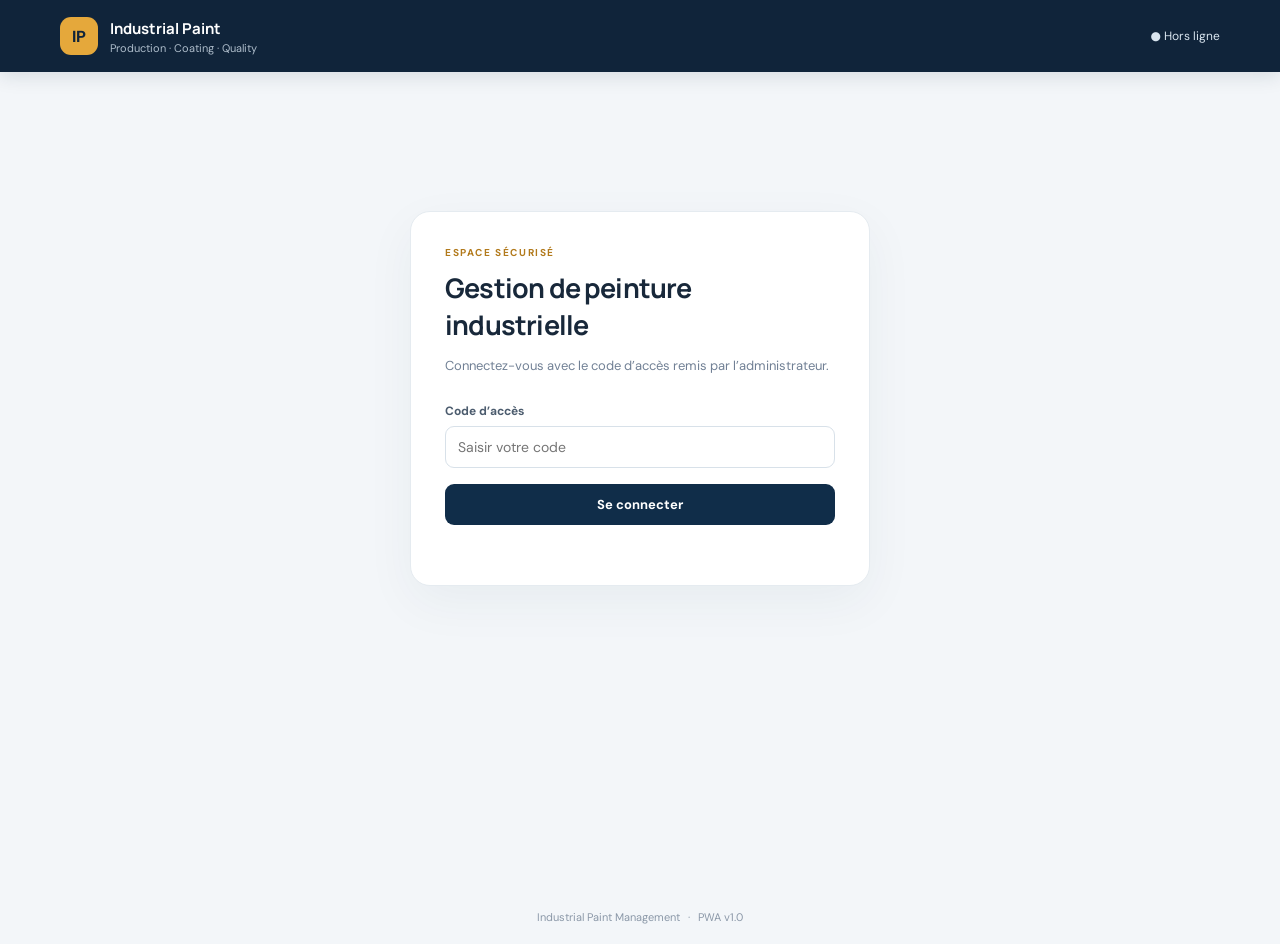
<file: index.html>
<!doctype html>
<html lang="fr">
<head>
  <meta charset="utf-8"><meta name="viewport" content="width=device-width, initial-scale=1, viewport-fit=cover">
  <meta name="theme-color" content="#10243a"><meta name="description" content="Gestion industrielle de peinture et suivi de production">
  <link rel="manifest" href="./manifest.webmanifest"><link rel="icon" href="./icons/icon.svg">
  <link rel="stylesheet" href="./styles.css"><title>Industrial Paint Management</title>
</head>
<body>
  <header class="topbar"><div class="brand"><div class="brandmark">IP</div><div><strong>Industrial Paint</strong><small>Production · Coating · Quality</small></div></div><div id="connection" class="connection">● Hors ligne</div></header>
  <main>
    <section id="loginView" class="login-wrap">
      <div class="login-card">
        <div class="eyebrow">ESPACE SÉCURISÉ</div><h1>Gestion de peinture industrielle</h1>
        <p class="muted">Connectez-vous avec le code d’accès remis par l’administrateur.</p>
        <label for="accessCode">Code d’accès</label><input id="accessCode" type="password" autocomplete="one-time-code" placeholder="Saisir votre code" maxlength="64">
        <button id="loginBtn" class="primary full">Se connecter</button><p id="loginError" class="error" role="alert"></p>
      </div>
    </section>
    <section id="appView" hidden>
      <div class="welcome"><div><div class="eyebrow">TABLEAU DE BORD</div><h1 id="welcomeName">Bienvenue</h1><p id="roleLabel" class="role-label" aria-live="polite" hidden></p></div><button id="logoutBtn" class="ghost">Déconnexion</button></div>
      <nav class="tabs" aria-label="Navigation">
        <button class="tab active" data-tab="production">Production</button><button class="tab" data-tab="records">Historique</button><button class="tab" data-tab="chemicals">Matières chimiques</button>
      </nav>
      <section id="productionPanel" class="panel">
        <div class="section-head"><div><div class="eyebrow">NOUVEL ENREGISTREMENT</div><h2>Calcul de production</h2></div><span class="pill">Calcul par couche</span></div>
        <form id="productionForm">
          <div class="form-grid">
            <div><label for="system">Système</label><select id="system"><option>PCM</option><option>PRINTING</option><option>VCM</option></select></div>
            <div><label for="coilType">Type de pièce / bobine</label><select id="coilType"></select></div>
            <div><label for="coilOrigin">Origine de bobine</label><select id="coilOrigin"><option value="CHINA">Bobine China</option><option value="KOREA">Bobine Korea</option><option value="TURKU">Bobine Turku</option><option value="ALGERIE">Bobine Algérie</option></select></div>
            <div><label for="recordDate">Date</label><input id="recordDate" type="date" required></div>
            
            <div><label for="thickness">Épaisseur (mm)</label><input id="thickness" type="number" min="0.01" step="0.001" value="0.45" readonly required></div>
            <div><label for="length">Longueur (m)</label><input id="length" type="number" min="0.01" step="0.01" placeholder="Ex. 1200" required></div>
          </div>
          <div class="weight-strip"><div><small>Largeur</small><strong id="widthDisplay">— mm</strong></div><div><small>Poids théorique avant peinture</small><strong id="baseWeight">— kg</strong></div><div><small>Poids total après peinture</small><strong id="productionWeight">— kg</strong></div></div>
          <div class="form-grid compact">
            <div><label for="preWeight">PRE ajouté (kg)</label><input id="preWeight" type="number" min="0" step="0.001" value="0"></div>
            <div><label for="afterWeight">Poids mesuré après peinture (kg)</label><input id="afterWeight" type="number" step="0.001" readonly aria-readonly="true"></div>
            <div><label for="protectionStatus">Calcul de protection — État</label><select id="protectionStatus"><option value="CONFORME">Conforme</option><option value="NON_CONFORME">Non conforme</option></select></div>
            <div><label for="processWaste">Déchet process (kg)</label><input id="processWaste" type="number" min="0" step="0.001" value="0"></div>
            <div><label for="prelaqueQty">Prélaqué (kg)</label><input id="prelaqueQty" type="number" min="0" step="0.001" value="0"></div>
            <div><label for="rawMaterialQty">Matière première (kg)</label><input id="rawMaterialQty" type="number" min="0" step="0.001" value="0"></div>
          </div>
          <div class="section-head layer-head"><div><div class="eyebrow">CONSOMMATION</div><h2>Coefficients indépendants</h2></div><small class="muted">kg consommés / poids de production</small></div>
          <div id="layers" class="layer-grid"></div>
          <div class="chemical-section film-section"><h3>Consommation PE-Film</h3><p class="muted">Choisissez manuellement le type de film. La largeur proposée dépend du système et du type de pièce ; la longueur consommée est saisie en mètres.</p><div class="form-grid">
            <div><label for="peFilmType">Type de PE-Film</label><select id="peFilmType"><option value="">Choisir un PE-Film</option></select></div>
            <div><label for="peFilmWidth">Largeur PE-Film (mm)</label><input id="peFilmWidth" type="number" min="0" step="0.1" placeholder="Largeur" readonly></div>
            <div><label for="peFilmLength">Longueur consommée (m)</label><input id="peFilmLength" type="number" min="0" step="0.01" value="0"></div>
          </div><div class="form-grid" id="vcmFilmBlock" hidden>
            <div><label for="vcmFilmType">Type de VCM-Film</label><select id="vcmFilmType"><option value="">Choisir un VCM-Film</option></select></div>
            <div><label for="vcmFilmWidth">Largeur VCM-Film (mm)</label><input id="vcmFilmWidth" type="number" min="0" step="0.1" readonly></div>
            <div><label for="vcmFilmLength">Longueur consommée VCM (m)</label><input id="vcmFilmLength" type="number" min="0" step="0.01" value="0"></div>
          </div></div>
          <div class="result-bar"><div><small>Statut du calcul</small><strong id="calcStatus">Complétez les dimensions</strong></div><button class="primary" id="saveBtn" type="submit">Enregistrer dans le cloud</button></div>
          <p id="saveMessage" class="muted" role="status"></p>
        </form>
      <section id="adminPanel" class="panel" hidden>
        <div class="section-head"><div><div class="eyebrow">GESTION AVANCÉE</div><h2>Gestion avancée — accès ADMIN</h2></div><span class="pill">ADMIN</span></div>
        <form id="createCodeForm" class="admin-form">
          <div><label for="newName">Nom du compte</label><input id="newName" required placeholder="Nom et prénom"></div>
          <div><label for="newRole">Rôle</label><select id="newRole"><option value="ADMIN">ADMIN — administrateur</option></select></div>
          <button class="primary" type="submit">Créer un code d’accès</button>
        </form>
        <div id="newCodeResult" class="code-result" hidden></div>
        <p class="muted">Le code est affiché une seule fois. Transmettez-le directement à son titulaire.</p>
        <div class="chemical-section"><h3>Codes et comptes enregistrés</h3><div id="usersList" class="table-wrap">Chargement…</div></div>
<div class="chemical-section"><h3>Gestion des matières chimiques</h3></div>
        <div id="chemicalProductAdmin" class="chemical-section">
          <h3>Ajouter une nouvelle matière</h3>
          <form id="chemicalProductForm" class="form-grid">
            <div><label for="chemicalProductName">Nom de la matière *</label><input id="chemicalProductName" required maxlength="160" placeholder="Nom du produit"></div>
            <div><label for="chemicalProductUnit">Unité *</label><select id="chemicalProductUnit" required><option value="kg">kg</option><option value="L">L</option><option value="g">g</option><option value="unit">Unité</option></select></div>
            <div><label for="chemicalMinimumStock">Seuil d’alerte fixe (kg)</label><input id="chemicalMinimumStock" type="number" min="0" step="0.001" value="50" readonly required></div>
            <div class="chemical-form-action"><button class="primary" type="submit">Ajouter la matière</button></div>
          </form>
        </div>
<div id="chemicalNonconformingAdmin" class="chemical-section alert-section">
          <h3>Produits chimiques périmés / Non conformes</h3>
          <p class="muted">Registre séparé des matières expirées ou interdites d’utilisation. Ces quantités ne sont pas ajoutées au stock disponible.</p>
          <form id="chemicalNonconformingForm" class="form-grid">
            <div><label for="nonconformingName">Nom de la matière chimique *</label><input id="nonconformingName" required maxlength="160" placeholder="Nom du produit"></div>
            <div><label for="nonconformingCode">Code / Référence</label><input id="nonconformingCode" maxlength="80" placeholder="Facultatif"></div>
            <div><label for="nonconformingQty">Quantité concernée</label><input id="nonconformingQty" type="number" min="0" step="0.001" value="0"></div>
            <div><label for="nonconformingUnit">Unité</label><select id="nonconformingUnit"><option value="kg">kg</option><option value="L">L</option><option value="g">g</option><option value="unit">Unité</option></select></div>
            <div><label for="nonconformingExpiry">Date d’expiration</label><input id="nonconformingExpiry" type="date"></div>
            <div><label for="nonconformingDate">Date de déclaration *</label><input id="nonconformingDate" type="date" required></div>
            <div><label class="checkbox-label" for="nonconformingWaste"><input id="nonconformingWaste" type="checkbox"> Déclarer cette matière comme déchet (Déchet)</label><small class="muted">Cochez si la matière est destinée à la filière déchets.</small></div>
            <div class="span-2"><label for="nonconformingNote">Observation</label><input id="nonconformingNote" maxlength="500" value="Non conforme" required></div>
            <div class="chemical-form-action"><button class="primary" type="submit">Ajouter au registre Non conforme</button></div>
          </form>
          <div class="table-wrap"><table><thead><tr><th>Date déclaration</th><th>Matière</th><th>Code</th><th>Quantité</th><th>Expiration</th><th>État</th><th>Destination</th><th>Observation</th><th>Action</th></tr></thead><tbody id="chemicalNonconformingBody"><tr><td colspan="9">Chargement…</td></tr></tbody></table></div>
        </div>
<div class="chemical-section"><h3>Stock total par matière</h3><div class="table-wrap"><table><thead><tr><th>Code</th><th>Matière</th><th>Unité</th><th>Stock actuel</th><th>Seuil</th><th>État</th><th>Action</th></tr></thead><tbody id="chemicalProductsBody"><tr><td colspan="7">Chargement…</td></tr></tbody></table></div></div>
<div class="chemical-section"><div class="section-head"><h3>Consommation annuelle par matière</h3><div class="form-inline"><label for="annualConsumptionYear">Année</label><select id="annualConsumptionYear"></select></div></div><p class="muted">Total calculé automatiquement à partir de toutes les sorties (OUT) : consommation de production, diluant et consommation manuelle par baril.</p><div class="table-wrap"><table><thead><tr><th>Matière</th><th>Unité</th><th>Quantité consommée pendant l’année</th></tr></thead><tbody id="chemicalAnnualConsumptionBody"><tr><td colspan="3">Chargement…</td></tr></tbody></table></div></div>

        <section id="paintBarrelManagementSection" class="chemical-section">
          <h3>Gestion des barils de peinture</h3>
          <form id="paintBarrelForm" class="form-grid">
            <div><label for="paintBarrelProduct">Type de peinture *</label><select id="paintBarrelProduct" required><option value="">Choisir une peinture</option></select></div>
            <div><label for="paintBarrelNumber">N° du baril *</label><input id="paintBarrelNumber" required maxlength="80"></div>
            <div><label for="paintBarrelLot">N° de lot *</label><input id="paintBarrelLot" required maxlength="100"></div>
            <div><label for="paintBarrelGross">Poids brut (kg) *</label><input id="paintBarrelGross" type="number" min="0.001" step="0.001" required></div>
            <div><label for="paintBarrelTare">Tare (kg) *</label><input id="paintBarrelTare" type="number" min="0" step="0.001" value="0" required></div>
            <div><label for="paintBarrelNet">Poids net (kg)</label><input id="paintBarrelNet" type="number" readonly value="0"></div>
            <div class="form-actions"><button class="primary" type="submit">Ajouter le baril</button></div>
          </form>
          <div class="table-wrap"><table><thead><tr><th>Peinture</th><th>Système / Couche</th><th>Baril</th><th>Lot</th><th>Poids net</th><th>Consommé</th><th>Restant</th><th>Action</th></tr></thead><tbody id="paintBarrelManagementBody"><tr><td colspan="8">Chargement…</td></tr></tbody></table></div>
          <p class="muted">Les poids brut/tare d’un baril ayant un historique de consommation ne peuvent pas être modifiés. Un baril ayant un historique ne peut pas être supprimé.</p>
        </section>
        <div class="chemical-section daily-consumption-section">
          <h3>Consommation journalière — saisie manuelle ADMIN</h3>
          <p class="muted">Pour chaque couche, choisissez la peinture déjà enregistrée dans Matières chimiques et saisissez la quantité consommée. Le stock de cette peinture est déduit automatiquement. Le coefficient est calculé : consommation (kg) ÷ poids de production (kg). Le Diluant est également déduit du stock chimique.</p>
          <form id="dailyPaintForm">
            <div class="form-grid">
              <div><label for="dailyDate">Date *</label><input id="dailyDate" type="date" required></div>
              <div><label for="dailySystem">Système *</label><select id="dailySystem"><option value="PCM">PCM</option><option value="PRINTING">PRINTING</option><option value="VCM">VCM</option></select></div>
              <div><label for="dailyProductionWeight">Poids de production du jour (kg) *</label><input id="dailyProductionWeight" type="number" min="0.001" step="0.001" required placeholder="Ex. 12500"></div>
            </div>
            <div class="daily-layer-grid" id="dailyPaintLayers"></div>
            <div class="form-grid daily-diluant-row">
              <div><label for="dailyDiluantProduct">Diluant — matière chimique</label><select id="dailyDiluantProduct"><option value="">Choisir la matière Diluant</option></select></div>
              <div><label for="dailyDiluantChemist">Consommation Diluant — Chimiste (kg)</label><input id="dailyDiluantChemist" type="number" min="0" step="0.001" value="0"></div>
              <div><label for="dailyDiluantRollers">Nettoyage des rouleaux (kg)</label><input id="dailyDiluantRollers" type="number" min="0" step="0.001" value="0"></div>
              <div><label for="dailyDiluantPumps">Nettoyage des pompes (kg)</label><input id="dailyDiluantPumps" type="number" min="0" step="0.001" value="0"></div>
              <div><label for="dailyDiluantTotal">Consommation totale Diluant (kg)</label><input id="dailyDiluantTotal" type="number" readonly value="0"></div>
              <div><label for="dailyNotes">Remarques</label><input id="dailyNotes" maxlength="500" placeholder="Facultatif"></div>
            </div>
            <div class="daily-form-footer"><span id="dailyCoefficientSummary" class="muted">Les coefficients apparaîtront après la saisie.</span><div><button class="ghost" id="cancelDailyEdit" type="button" hidden>Annuler la modification</button> <button class="primary" type="submit">Enregistrer la consommation du jour</button></div></div>
          </form>
          <div id="dailyPaintHistorySection" class="chemical-section"><div class="section-head"><h3>Historique des consommations journalières</h3><div class="daily-filter"><label for="dailyHistoryDate">Filtrer par date</label><input id="dailyHistoryDate" type="date"><button id="printDailyPaintHistory" type="button" class="ghost">Imprimer</button></div></div>
            <div class="table-wrap"><table><thead><tr><th>Date</th><th>Système</th><th>Poids après peinture</th><th>Détail couches / coefficient</th><th>Diluant</th><th>Actions</th></tr></thead><tbody id="dailyPaintHistoryBody"><tr><td colspan="6">Chargement…</td></tr></tbody></table></div>
          </div>
        </div>
        <section id="chemicalConsumptionHistorySection" class="chemical-section">
          <div class="section-head">
            <div><h3>Historique de consommation des matières chimiques</h3><p class="muted">Sorties de stock (production, consommation journalière et consommation manuelle). Les mouvements corrigés restent visibles et conservés dans l’audit.</p></div>
            <button id="printChemicalConsumptionHistory" type="button" class="ghost">Imprimer</button>
          </div>
          <div class="table-wrap"><table><thead><tr><th>Date</th><th>Matière chimique</th><th>Quantité</th><th>Unité</th><th>Origine / Baril</th><th>Action</th></tr></thead><tbody id="chemicalConsumptionHistoryBody"><tr><td colspan="6">Chargement…</td></tr></tbody></table></div>
        </section>

      </section>
      </section>

      <section id="recordsPanel" class="panel" hidden>
        <div class="section-head"><div><div class="eyebrow">DONNÉES PARTAGÉES</div><h2>Historique de production</h2></div><button id="refreshBtn" class="ghost">Actualiser</button></div>
        <div class="table-wrap"><table><thead><tr><th>Date</th><th>Système</th><th>Bobine</th><th>Poids après peinture</th><th>Actions</th></tr></thead><tbody id="recordsBody"><tr><td colspan="5">Aucune donnée chargée.</td></tr></tbody></table></div>
      </section>

      <section id="chemicalsPanel" class="panel" hidden>
        <div class="section-head"><div><div class="eyebrow">STOCK CHIMIQUE</div><h2>Gestion des matières chimiques</h2></div><button id="chemicalRefreshBtn" class="ghost" type="button">Actualiser</button></div>
        <div class="chemical-summary"><div><small>Matières enregistrées</small><strong id="chemicalProductCount">0</strong></div><div><small>Alertes ≤ 50 kg</small><strong id="chemicalLowCount">0</strong></div></div>
        <div class="chemical-section alert-section nonconforming-notifications"><h3>⚠ Alertes — Matières chimiques non conformes</h3><p class="muted">Avis visibles : matière déclarée non conforme, quantité concernée, date de déclaration et destination déchet.</p><div class="table-wrap"><table><thead><tr><th>Date de déclaration</th><th>Matière chimique</th><th>Quantité non conforme</th><th>État</th><th>Destination</th></tr></thead><tbody id="chemicalNonconformingAlertsBody"><tr><td colspan="5">Chargement…</td></tr></tbody></table></div></div>
        <div class="chemical-section alert-section"><h3>Alertes de stock faible — 50 kg ou moins</h3><div class="table-wrap"><table><thead><tr><th>Code</th><th>Matière</th><th>Stock restant</th><th>Seuil</th></tr></thead><tbody id="chemicalAlertsBody"><tr><td colspan="4">Chargement…</td></tr></tbody></table></div></div>
        
        
        <div class="chemical-section">
          <h3>Enregistrer un nouveau baril</h3>
          <form id="chemicalBarrelForm" class="form-grid">
            <div><label for="barrelProduct">Matière chimique *</label><select id="barrelProduct" required></select></div>
            <div><label for="barrelGross">Poids brut (kg) *</label><input id="barrelGross" type="number" min="0.001" step="0.001" required></div>
            <div><label for="barrelTare">Poids à vide (kg) *</label><input id="barrelTare" type="number" min="0" step="0.001" required></div>
            <div class="chemical-form-action"><button class="primary" type="submit">Enregistrer le baril</button></div>
          </form><p class="muted">Le poids net est calculé automatiquement et ajouté une seule fois au stock.</p>
        </div>
        <div class="chemical-section">
          <h3>Consommation manuelle</h3>
          <form id="chemicalOutForm" class="form-grid">
            <div><label for="outBarrel">Baril *</label><select id="outBarrel" required></select></div>
            <div><label for="outQuantity">Quantité consommée (kg) *</label><input id="outQuantity" type="number" min="0.001" step="0.001" required></div>
            <div><label for="outDate">Date *</label><input id="outDate" type="date" required></div>
            <div class="span-2"><label for="outNotes">Note de consommation</label><select id="outNotes" required><option value="" disabled selected>Choisir le niveau de consommation</option><option value="Consommation élevée">Consommation élevée</option><option value="Consommation faible">Consommation faible</option><option value="Consommation satisfaisante">Consommation satisfaisante</option></select></div>
            <div class="chemical-form-action"><button class="primary" type="submit">Enregistrer la consommation</button></div>
          </form>
        </div>
        <div class="chemical-section">
          <h3>Inventaire physique par baril</h3>
          <form id="chemicalCountForm" class="form-grid">
            <div><label for="countBarrel">Baril *</label><select id="countBarrel" required></select></div>
            <div><label for="countQuantity">Quantité réellement constatée (kg) *</label><input id="countQuantity" type="number" min="0" step="0.001" required></div>
            <div><label for="countMaterialStatus">État de la matière restante *</label><select id="countMaterialStatus" required><option value="A_VERIFIER">À vérifier</option><option value="CONFORME">Conforme — Utilisable</option><option value="NON_CONFORME">Non conforme — Non utilisable</option></select></div>
            <div class="chemical-form-action"><button class="primary" type="submit">Valider l’inventaire</button></div>
          </form><p class="muted">L’inventaire annuel enregistre la quantité réellement restante et sa conformité d’utilisation. Les matières non conformes sont exclues du stock disponible.</p>
        </div>
        <div class="chemical-section"><h3>Historique des barils et quantités restantes</h3><div class="table-wrap"><table><thead><tr><th>Date</th><th>Opération</th><th>Date d’ajout du baril</th><th>Matière chimique</th><th>Quantité restante</th><th>État de la matière</th></tr></thead><tbody id="chemicalInventoryHistoryBody"><tr><td colspan="6">Chargement…</td></tr></tbody></table></div></div>
        <div class="chemical-section"><h3>Historique des inventaires physiques</h3><div class="table-wrap"><table><thead><tr><th>Date inventaire</th><th>Date d’ajout du baril</th><th>Matière chimique</th><th>Quantité constatée</th><th>État de la matière</th></tr></thead><tbody id="chemicalPhysicalInventoryHistoryBody"><tr><td colspan="5">Chargement…</td></tr></tbody></table></div></div>
        
        <div class="chemical-section"><h3>État actuel des barils</h3><div class="table-wrap"><table><thead><tr><th>Date d’ajout</th><th>Matière chimique</th><th>Poids initial</th><th>Consommé</th><th>Restant</th><th>État de la matière</th></tr></thead><tbody id="chemicalBarrelsBody"><tr><td colspan="6">Chargement…</td></tr></tbody></table></div></div>
        
      </section>

    </section>
  </main>
  <footer>Industrial Paint Management <span>·</span> PWA v1.0</footer>
  <div id="toast" class="toast" aria-live="polite"></div>
  <script>
    window.addEventListener("error", function () {
      const box = document.getElementById("loginError");
      if (box) box.textContent = "Erreur de chargement de l’application. Actualisez la page et réessayez.";
    });
    window.addEventListener("unhandledrejection", function () {
      const box = document.getElementById("loginError");
      if (box) box.textContent = "Erreur d’initialisation. Vérifiez votre connexion puis réessayez.";
    });
  </script>
  <script type="module" src="./app.js"></script>
</body></html>
</file>
<file: styles.css>
@import url('https://fonts.googleapis.com/css2?family=DM+Sans:wght@400;500;600;700&family=Manrope:wght@600;700;800&display=swap');
:root{font-family:'DM Sans',system-ui,sans-serif;color:#18283a;background:#f3f6f9;font-synthesis:none}*{box-sizing:border-box}body{margin:0;min-height:100vh}.topbar{height:72px;background:#10243a;color:#fff;display:flex;align-items:center;justify-content:space-between;padding:0 max(22px,calc((100vw - 1160px)/2));box-shadow:0 4px 18px #10243a20}.brand{display:flex;gap:12px;align-items:center}.brandmark{width:38px;height:38px;border-radius:11px;background:#e5a83b;color:#10243a;font-weight:800;display:grid;place-items:center}.brand strong{display:block;font-family:Manrope;font-size:15px}.brand small{display:block;color:#aebdcb;font-size:11px;margin-top:2px}.connection{font-size:12px;color:#d9e5ef}main{max-width:1160px;margin:34px auto;padding:0 22px;min-height:calc(100vh - 150px)}h1,h2{font-family:Manrope;margin:4px 0 8px;letter-spacing:-.03em}h1{font-size:clamp(25px,4vw,34px)}h2{font-size:22px}.muted{color:#718095;font-size:13px}.eyebrow{font-size:10px;font-weight:700;letter-spacing:.16em;color:#b27a1c}.login-wrap{min-height:65vh;display:grid;place-items:center}.login-card{width:min(100%,460px);background:white;border:1px solid #e5ebf0;border-radius:20px;padding:34px;box-shadow:0 16px 50px #1b38500d}.login-card h1{font-size:27px;margin-top:10px}.login-card>p{line-height:1.6;margin-bottom:26px}.welcome{display:flex;align-items:center;justify-content:space-between;margin:12px 0 26px}.tabs{display:flex;gap:8px;border-bottom:1px solid #dce4eb;margin-bottom:22px}.tab{background:none;border:0;padding:12px 18px;color:#708095;font-weight:700;border-bottom:3px solid transparent;cursor:pointer}.tab.active{color:#10243a;border-color:#e5a83b}.panel{background:#fff;border:1px solid #e3eaf0;border-radius:18px;padding:26px;box-shadow:0 8px 28px #10243a08}.section-head{display:flex;align-items:center;justify-content:space-between;margin-bottom:22px}.pill{background:#edf3f7;border-radius:30px;padding:7px 12px;font-size:11px;font-weight:700;color:#496076}label{display:block;font-size:12px;font-weight:700;color:#4c5c6e;margin:0 0 7px}input,select{width:100%;border:1px solid #d8e1e9;border-radius:9px;padding:11px 12px;background:#fff;color:#1c2d40;font:inherit;font-size:14px;min-height:42px;outline:none}input:focus,select:focus{border-color:#d29a36;box-shadow:0 0 0 3px #d29a361a}.form-grid{display:grid;grid-template-columns:repeat(3,minmax(0,1fr));gap:16px;margin-bottom:18px}.form-grid.compact{grid-template-columns:repeat(3,minmax(0,1fr));margin-top:16px}.span-2{grid-column:span 2}.weight-strip{display:grid;grid-template-columns:repeat(3,1fr);background:#f5f8fa;border:1px solid #e8eef2;border-radius:12px;padding:15px;gap:12px}.weight-strip small,.result-bar small{display:block;color:#718095;font-size:11px;margin-bottom:6px}.weight-strip strong{font-family:Manrope;font-size:18px}.layer-head{margin:28px 0 14px}.layer-head h2{font-size:19px}.layer-grid{display:grid;grid-template-columns:repeat(4,1fr);gap:12px}.layer-card{background:#f8fafb;border:1px solid #e5ebf0;border-radius:12px;padding:14px}.layer-card h3{font-size:13px;margin:0 0 10px}.layer-card .coefficient{font-size:12px;color:#64758a;margin-top:9px;min-height:18px}.result-bar{display:flex;justify-content:space-between;align-items:center;margin-top:22px;padding-top:18px;border-top:1px solid #e8edf1}.result-bar strong{font-size:13px}.primary,.ghost{border:0;border-radius:9px;padding:12px 17px;font:inherit;font-size:13px;font-weight:700;cursor:pointer}.primary{background:#102d49;color:white}.primary:hover{background:#1c4265}.primary:disabled{opacity:.55;cursor:wait}.ghost{background:#eaf0f4;color:#294057}.full{width:100%;margin-top:16px}.error{color:#b42318;font-size:12px}.admin-form{display:grid;grid-template-columns:1fr 1fr auto;gap:14px;align-items:end}.code-result{margin-top:18px;padding:18px;border:1px dashed #d19a37;background:#fffaf0;border-radius:12px}.code-result code{display:block;font-size:22px;letter-spacing:.1em;font-weight:800;margin:8px 0 12px;word-break:break-all}.table-wrap{overflow:auto}table{width:100%;border-collapse:collapse;font-size:12px}th,td{text-align:left;padding:13px 12px;border-bottom:1px solid #edf1f4;white-space:nowrap}th{color:#68788a;font-size:10px;text-transform:uppercase;letter-spacing:.08em}.danger{color:#b42318;background:#fff0ef;border:0;border-radius:7px;padding:7px 10px;cursor:pointer}footer{text-align:center;color:#8b98a8;font-size:11px;padding:20px}footer span{padding:0 5px}.toast{position:fixed;bottom:22px;left:50%;transform:translate(-50%,20px);opacity:0;background:#10243a;color:white;padding:12px 18px;border-radius:10px;font-size:13px;transition:.2s;pointer-events:none}.toast.show{opacity:1;transform:translate(-50%,0)}[hidden]{display:none!important}@media(max-width:760px){main{margin:22px auto;padding:0 13px}.panel{padding:18px}.form-grid,.form-grid.compact{grid-template-columns:repeat(2,minmax(0,1fr))}.layer-grid{grid-template-columns:repeat(2,minmax(0,1fr))}.admin-form{grid-template-columns:1fr}.weight-strip{grid-template-columns:1fr;gap:14px}.weight-strip>div{display:flex;justify-content:space-between;align-items:center}.result-bar{align-items:stretch;gap:12px;flex-direction:column}.result-bar .primary{width:100%}.welcome{align-items:flex-start}.login-card{padding:25px}.topbar{padding:0 14px}}@media(max-width:390px){.form-grid,.form-grid.compact{grid-template-columns:1fr}.span-2{grid-column:auto}.tabs .tab{padding:11px 10px;font-size:12px}}
.chemical-section{border-top:1px solid #e8edf1;padding-top:20px;margin-top:22px}.chemical-section h3{font-family:Manrope;font-size:16px;margin:0 0 15px}.chemical-summary{display:grid;grid-template-columns:repeat(2,minmax(0,1fr));gap:12px;margin-bottom:20px}.chemical-summary>div{background:#f5f8fa;border:1px solid #e8eef2;border-radius:12px;padding:14px}.chemical-summary small{display:block;color:#718095;font-size:11px;margin-bottom:6px}.chemical-summary strong{font:700 22px Manrope}.chemical-form-action{display:flex;align-items:end}.chemical-low{color:#b42318;font-weight:700}.chemical-ok{color:#167344;font-weight:700}.chemical-disabled{color:#8995a3;font-size:11px}@media(max-width:760px){.chemical-summary{grid-template-columns:1fr 1fr}.chemical-form-action .primary{width:100%}}

.alert-section{border:1px solid #f1d2cd;background:#fffafa;border-radius:12px;padding:18px}.alert-section h3{color:#a52a20}.alert-section .chemical-low{font-size:13px}
.daily-consumption-section{background:#fbfcfd;border:1px solid #e1e9ef;border-radius:14px;padding:20px}.daily-consumption-section>h3{font-size:19px}.daily-layer-grid{display:grid;grid-template-columns:repeat(3,minmax(0,1fr));gap:12px;margin:16px 0}.daily-layer-card{border:1px solid #e3eaf0;background:#fff;border-radius:11px;padding:13px}.daily-layer-card h4{font:700 14px Manrope;margin:0 0 10px}.daily-layer-card .daily-coeff{font-size:12px;color:#526b83;margin-top:9px}.daily-form-footer{display:flex;align-items:center;justify-content:space-between;gap:14px;padding-top:14px;border-top:1px solid #e8edf1}.daily-filter{display:flex;align-items:center;gap:8px}.daily-filter label{margin:0}.daily-filter input{width:auto}.daily-history-layer{display:block;line-height:1.7}.daily-history-layer small{color:#718095}.daily-diluant-row{margin-top:14px}@media(max-width:760px){.daily-layer-grid{grid-template-columns:1fr 1fr}.daily-form-footer{align-items:stretch;flex-direction:column}.daily-form-footer .primary{width:100%}.daily-filter{align-items:flex-start;flex-direction:column}}
@media(max-width:390px){.daily-layer-grid{grid-template-columns:1fr}}

.form-inline{display:flex;align-items:center;gap:8px}.form-inline label{margin:0;white-space:nowrap}.form-inline select{width:auto;min-width:105px}

.checkbox-label{display:flex;align-items:center;gap:9px;min-height:42px;font-size:13px;color:#34485d}.checkbox-label input{width:18px;height:18px;min-height:18px;accent-color:#b42318}.nonconforming-notifications{border-color:#e9b9b2;background:#fff7f6}.nonconforming-notifications h3{color:#a52a20}.nonconforming-alert-row td{background:#fffafa}.notification-code{display:block;color:#718095;margin-top:3px;font-size:10px}

.paint-choice-row{display:grid;grid-template-columns:minmax(0,1fr) 38px;gap:6px;align-items:center;margin-bottom:10px}.paint-choice-row .add-paint{padding:8px 0;min-height:40px;font-size:20px;line-height:1}.film-section{background:#fbfcfd;border:1px solid #e2eaf0;border-radius:13px;padding:18px}.film-section h3{margin-bottom:8px}.record-extra{display:block;white-space:normal;max-width:340px;color:#708095;font-size:10px;line-height:1.5;margin-top:4px}.film-section input[readonly]{background:#f2f5f7;color:#52677d;font-weight:700}.layer-card select{font-size:12px;padding:9px 8px}.layer-card .add-paint[hidden]{display:none!important}@media(max-width:760px){.film-section .form-grid{grid-template-columns:1fr 1fr}}@media(max-width:390px){.film-section .form-grid{grid-template-columns:1fr}}
.auto-barrel,[data-barrel]{display:none!important;visibility:hidden!important;position:absolute!important;pointer-events:none!important;width:0!important;height:0!important;overflow:hidden!important}

@media print{
  body *{visibility:hidden!important}
  #chemicalConsumptionHistorySection,#chemicalConsumptionHistorySection *,#dailyPaintHistorySection,#dailyPaintHistorySection *{visibility:visible!important}
  #chemicalConsumptionHistorySection,#dailyPaintHistorySection{display:none!important;position:absolute;left:0;top:0;width:100%;padding:0;margin:0;border:0}
  body:not(.print-daily-history) #chemicalConsumptionHistorySection{display:block!important}
  body.print-daily-history #dailyPaintHistorySection{display:block!important}
  #chemicalConsumptionHistorySection button,#dailyPaintHistorySection button{display:none!important}
  #chemicalConsumptionHistorySection .table-wrap,#dailyPaintHistorySection .table-wrap{overflow:visible!important}
  #chemicalConsumptionHistorySection table,#dailyPaintHistorySection table{width:100%;font-size:10pt}
  #dailyPaintHistorySection .daily-filter{display:none!important}
}

.muted-row{opacity:.62}

.role-label{display:block!important;font-weight:800;color:#1c4265;margin-top:5px}.role-label[hidden]{display:none!important}
</file>
<file: site/styles.css>
@import url('https://fonts.googleapis.com/css2?family=DM+Sans:wght@400;500;600;700&family=Manrope:wght@600;700;800&display=swap');
:root{font-family:'DM Sans',system-ui,sans-serif;color:#18283a;background:#f3f6f9;font-synthesis:none}*{box-sizing:border-box}body{margin:0;min-height:100vh}.topbar{height:72px;background:#10243a;color:#fff;display:flex;align-items:center;justify-content:space-between;padding:0 max(22px,calc((100vw - 1160px)/2));box-shadow:0 4px 18px #10243a20}.brand{display:flex;gap:12px;align-items:center}.brandmark{width:38px;height:38px;border-radius:11px;background:#e5a83b;color:#10243a;font-weight:800;display:grid;place-items:center}.brand strong{display:block;font-family:Manrope;font-size:15px}.brand small{display:block;color:#aebdcb;font-size:11px;margin-top:2px}.connection{font-size:12px;color:#d9e5ef}main{max-width:1160px;margin:34px auto;padding:0 22px;min-height:calc(100vh - 150px)}h1,h2{font-family:Manrope;margin:4px 0 8px;letter-spacing:-.03em}h1{font-size:clamp(25px,4vw,34px)}h2{font-size:22px}.muted{color:#718095;font-size:13px}.eyebrow{font-size:10px;font-weight:700;letter-spacing:.16em;color:#b27a1c}.login-wrap{min-height:65vh;display:grid;place-items:center}.login-card{width:min(100%,460px);background:white;border:1px solid #e5ebf0;border-radius:20px;padding:34px;box-shadow:0 16px 50px #1b38500d}.login-card h1{font-size:27px;margin-top:10px}.login-card>p{line-height:1.6;margin-bottom:26px}.welcome{display:flex;align-items:center;justify-content:space-between;margin:12px 0 26px}.tabs{display:flex;gap:8px;border-bottom:1px solid #dce4eb;margin-bottom:22px}.tab{background:none;border:0;padding:12px 18px;color:#708095;font-weight:700;border-bottom:3px solid transparent;cursor:pointer}.tab.active{color:#10243a;border-color:#e5a83b}.panel{background:#fff;border:1px solid #e3eaf0;border-radius:18px;padding:26px;box-shadow:0 8px 28px #10243a08}.section-head{display:flex;align-items:center;justify-content:space-between;margin-bottom:22px}.pill{background:#edf3f7;border-radius:30px;padding:7px 12px;font-size:11px;font-weight:700;color:#496076}label{display:block;font-size:12px;font-weight:700;color:#4c5c6e;margin:0 0 7px}input,select{width:100%;border:1px solid #d8e1e9;border-radius:9px;padding:11px 12px;background:#fff;color:#1c2d40;font:inherit;font-size:14px;min-height:42px;outline:none}input:focus,select:focus{border-color:#d29a36;box-shadow:0 0 0 3px #d29a361a}.form-grid{display:grid;grid-template-columns:repeat(3,minmax(0,1fr));gap:16px;margin-bottom:18px}.form-grid.compact{grid-template-columns:repeat(3,minmax(0,1fr));margin-top:16px}.span-2{grid-column:span 2}.weight-strip{display:grid;grid-template-columns:repeat(3,1fr);background:#f5f8fa;border:1px solid #e8eef2;border-radius:12px;padding:15px;gap:12px}.weight-strip small,.result-bar small{display:block;color:#718095;font-size:11px;margin-bottom:6px}.weight-strip strong{font-family:Manrope;font-size:18px}.layer-head{margin:28px 0 14px}.layer-head h2{font-size:19px}.layer-grid{display:grid;grid-template-columns:repeat(4,1fr);gap:12px}.layer-card{background:#f8fafb;border:1px solid #e5ebf0;border-radius:12px;padding:14px}.layer-card h3{font-size:13px;margin:0 0 10px}.layer-card .coefficient{font-size:12px;color:#64758a;margin-top:9px;min-height:18px}.result-bar{display:flex;justify-content:space-between;align-items:center;margin-top:22px;padding-top:18px;border-top:1px solid #e8edf1}.result-bar strong{font-size:13px}.primary,.ghost{border:0;border-radius:9px;padding:12px 17px;font:inherit;font-size:13px;font-weight:700;cursor:pointer}.primary{background:#102d49;color:white}.primary:hover{background:#1c4265}.primary:disabled{opacity:.55;cursor:wait}.ghost{background:#eaf0f4;color:#294057}.full{width:100%;margin-top:16px}.error{color:#b42318;font-size:12px}.admin-form{display:grid;grid-template-columns:1fr 1fr auto;gap:14px;align-items:end}.code-result{margin-top:18px;padding:18px;border:1px dashed #d19a37;background:#fffaf0;border-radius:12px}.code-result code{display:block;font-size:22px;letter-spacing:.1em;font-weight:800;margin:8px 0 12px;word-break:break-all}.table-wrap{overflow:auto}table{width:100%;border-collapse:collapse;font-size:12px}th,td{text-align:left;padding:13px 12px;border-bottom:1px solid #edf1f4;white-space:nowrap}th{color:#68788a;font-size:10px;text-transform:uppercase;letter-spacing:.08em}.danger{color:#b42318;background:#fff0ef;border:0;border-radius:7px;padding:7px 10px;cursor:pointer}footer{text-align:center;color:#8b98a8;font-size:11px;padding:20px}footer span{padding:0 5px}.toast{position:fixed;bottom:22px;left:50%;transform:translate(-50%,20px);opacity:0;background:#10243a;color:white;padding:12px 18px;border-radius:10px;font-size:13px;transition:.2s;pointer-events:none}.toast.show{opacity:1;transform:translate(-50%,0)}[hidden]{display:none!important}@media(max-width:760px){main{margin:22px auto;padding:0 13px}.panel{padding:18px}.form-grid,.form-grid.compact{grid-template-columns:repeat(2,minmax(0,1fr))}.layer-grid{grid-template-columns:repeat(2,minmax(0,1fr))}.admin-form{grid-template-columns:1fr}.weight-strip{grid-template-columns:1fr;gap:14px}.weight-strip>div{display:flex;justify-content:space-between;align-items:center}.result-bar{align-items:stretch;gap:12px;flex-direction:column}.result-bar .primary{width:100%}.welcome{align-items:flex-start}.login-card{padding:25px}.topbar{padding:0 14px}}@media(max-width:390px){.form-grid,.form-grid.compact{grid-template-columns:1fr}.span-2{grid-column:auto}.tabs .tab{padding:11px 10px;font-size:12px}}
.chemical-section{border-top:1px solid #e8edf1;padding-top:20px;margin-top:22px}.chemical-section h3{font-family:Manrope;font-size:16px;margin:0 0 15px}.chemical-summary{display:grid;grid-template-columns:repeat(2,minmax(0,1fr));gap:12px;margin-bottom:20px}.chemical-summary>div{background:#f5f8fa;border:1px solid #e8eef2;border-radius:12px;padding:14px}.chemical-summary small{display:block;color:#718095;font-size:11px;margin-bottom:6px}.chemical-summary strong{font:700 22px Manrope}.chemical-form-action{display:flex;align-items:end}.chemical-low{color:#b42318;font-weight:700}.chemical-ok{color:#167344;font-weight:700}.chemical-disabled{color:#8995a3;font-size:11px}@media(max-width:760px){.chemical-summary{grid-template-columns:1fr 1fr}.chemical-form-action .primary{width:100%}}

.alert-section{border:1px solid #f1d2cd;background:#fffafa;border-radius:12px;padding:18px}.alert-section h3{color:#a52a20}.alert-section .chemical-low{font-size:13px}
.daily-consumption-section{background:#fbfcfd;border:1px solid #e1e9ef;border-radius:14px;padding:20px}.daily-consumption-section>h3{font-size:19px}.daily-layer-grid{display:grid;grid-template-columns:repeat(3,minmax(0,1fr));gap:12px;margin:16px 0}.daily-layer-card{border:1px solid #e3eaf0;background:#fff;border-radius:11px;padding:13px}.daily-layer-card h4{font:700 14px Manrope;margin:0 0 10px}.daily-layer-card .daily-coeff{font-size:12px;color:#526b83;margin-top:9px}.daily-form-footer{display:flex;align-items:center;justify-content:space-between;gap:14px;padding-top:14px;border-top:1px solid #e8edf1}.daily-filter{display:flex;align-items:center;gap:8px}.daily-filter label{margin:0}.daily-filter input{width:auto}.daily-history-layer{display:block;line-height:1.7}.daily-history-layer small{color:#718095}.daily-diluant-row{margin-top:14px}@media(max-width:760px){.daily-layer-grid{grid-template-columns:1fr 1fr}.daily-form-footer{align-items:stretch;flex-direction:column}.daily-form-footer .primary{width:100%}.daily-filter{align-items:flex-start;flex-direction:column}}
@media(max-width:390px){.daily-layer-grid{grid-template-columns:1fr}}

.form-inline{display:flex;align-items:center;gap:8px}.form-inline label{margin:0;white-space:nowrap}.form-inline select{width:auto;min-width:105px}

.checkbox-label{display:flex;align-items:center;gap:9px;min-height:42px;font-size:13px;color:#34485d}.checkbox-label input{width:18px;height:18px;min-height:18px;accent-color:#b42318}.nonconforming-notifications{border-color:#e9b9b2;background:#fff7f6}.nonconforming-notifications h3{color:#a52a20}.nonconforming-alert-row td{background:#fffafa}.notification-code{display:block;color:#718095;margin-top:3px;font-size:10px}

.paint-choice-row{display:grid;grid-template-columns:minmax(0,1fr) 38px;gap:6px;align-items:center;margin-bottom:10px}.paint-choice-row .add-paint{padding:8px 0;min-height:40px;font-size:20px;line-height:1}.film-section{background:#fbfcfd;border:1px solid #e2eaf0;border-radius:13px;padding:18px}.film-section h3{margin-bottom:8px}.record-extra{display:block;white-space:normal;max-width:340px;color:#708095;font-size:10px;line-height:1.5;margin-top:4px}.film-section input[readonly]{background:#f2f5f7;color:#52677d;font-weight:700}.layer-card select{font-size:12px;padding:9px 8px}.layer-card .add-paint[hidden]{display:none!important}@media(max-width:760px){.film-section .form-grid{grid-template-columns:1fr 1fr}}@media(max-width:390px){.film-section .form-grid{grid-template-columns:1fr}}
.auto-barrel,[data-barrel]{display:none!important;visibility:hidden!important;position:absolute!important;pointer-events:none!important;width:0!important;height:0!important;overflow:hidden!important}

@media print{
  body *{visibility:hidden!important}
  #chemicalConsumptionHistorySection,#chemicalConsumptionHistorySection *,#dailyPaintHistorySection,#dailyPaintHistorySection *{visibility:visible!important}
  #chemicalConsumptionHistorySection,#dailyPaintHistorySection{display:none!important;position:absolute;left:0;top:0;width:100%;padding:0;margin:0;border:0}
  body:not(.print-daily-history) #chemicalConsumptionHistorySection{display:block!important}
  body.print-daily-history #dailyPaintHistorySection{display:block!important}
  #chemicalConsumptionHistorySection button,#dailyPaintHistorySection button{display:none!important}
  #chemicalConsumptionHistorySection .table-wrap,#dailyPaintHistorySection .table-wrap{overflow:visible!important}
  #chemicalConsumptionHistorySection table,#dailyPaintHistorySection table{width:100%;font-size:10pt}
  #dailyPaintHistorySection .daily-filter{display:none!important}
}

.muted-row{opacity:.62}

.role-label{display:block!important;font-weight:800;color:#1c4265;margin-top:5px}.role-label[hidden]{display:none!important}
</file>
